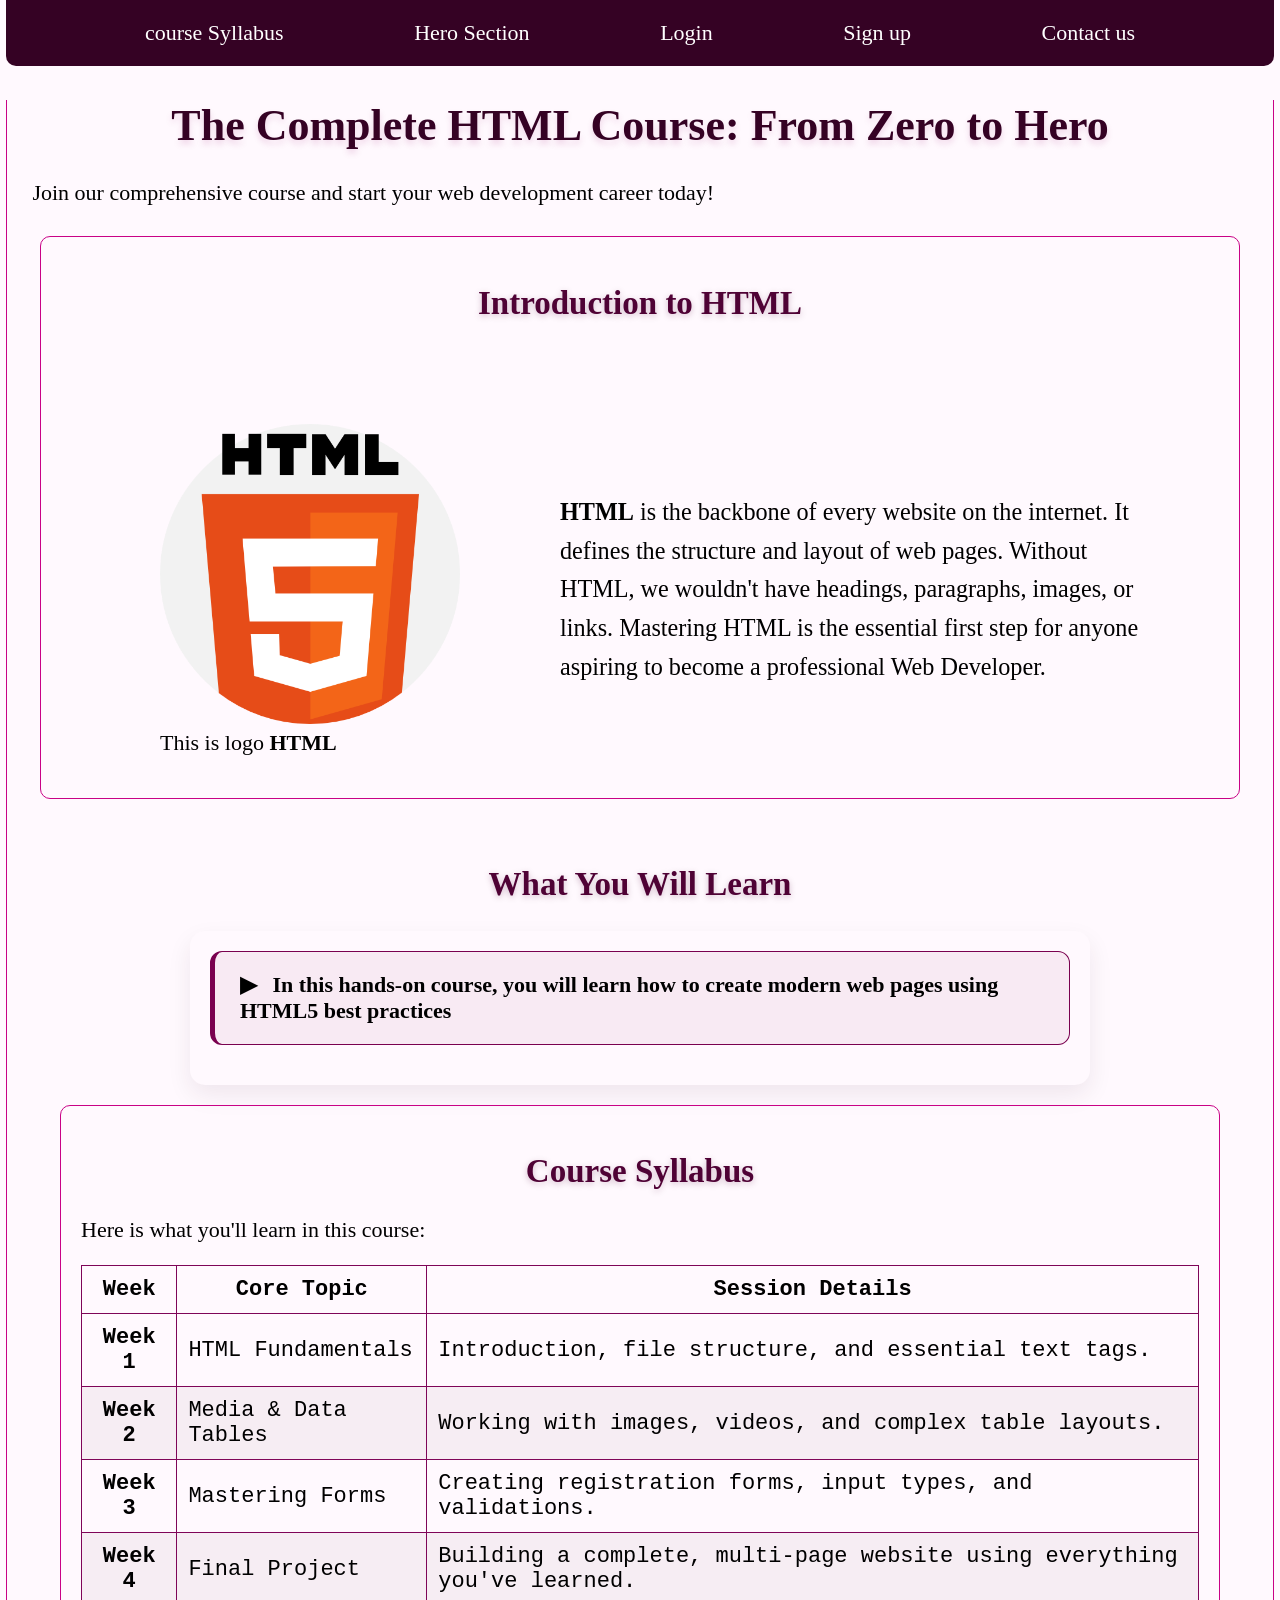
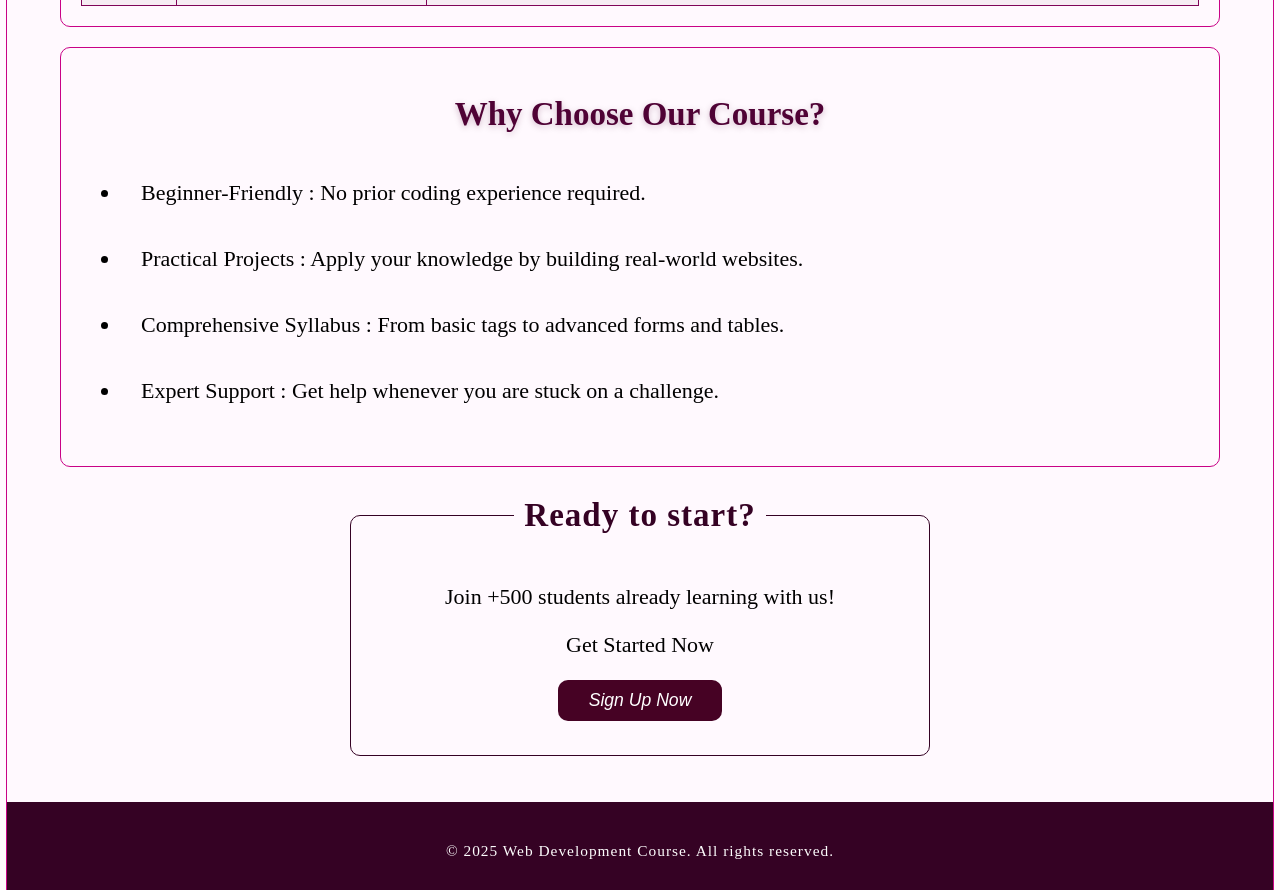
<file: index.html>
<!DOCTYPE html>
<html lang="en">
    <head>
        <meta charset="UTF-8">
        <meta name="author" content="fatima">
        <meta name="viewport" content="width=device-width, initial-scale=1.0">
        <meta name="description" content="Start your web development journey with our 
        comprehensive HTML course. Learn how to build structured websites,
         master professional forms, and organize data with complex tables from scratch.">
         <link rel="stylesheet" href="page.css" type="text/css">
         <title>Build Your Future with HTML</title>
         <link rel="icon" href="html-5.png" type="image/x-icon">
    </head>
    <body>
        <header>
                   <h1>The Complete HTML Course: From Zero to Hero</h1>
            <p class="subtitle">Join our comprehensive course and start your web development career today!</p>
            <nav>
                <ul>
                    <li><a class ="linknav" href="#courseSyllabus">course Syllabus</a></li>
                    <li><a class="linknav" href="#HeroSection">Hero Section</a></li>
                    <li><a class="linknav" href="login.html">Login</a></li>
                    <li><a class="linknav" href="sign.html">Sign up</a></li>
                    <li><a class="linknav" href="contact.html">Contact us</a></li>
                </ul>
            </nav>
          <div class="border">
            <h2>Introduction to HTML</h2>
              
            <div class="html-intro">

  <figure>
    <img class="html-logo"
         src="HTML.png"
         alt="HTML5 Logo"
         width="412"
         height="412"
         loading="lazy">

    <figcaption> This is logo 
      <abbr title="HyperText Markup Language">
        <b>HTML</b>
      </abbr>
    </figcaption>
  </figure>

  <div class="html-text">
    <p>
      <abbr title="HyperText Markup Language"><b>HTML</b></abbr>
      is the backbone of every website on the internet.
      It defines the structure and layout of web pages.
      Without HTML, we wouldn't have headings, paragraphs,
      images, or links. Mastering HTML is the essential
      first step for anyone aspiring to become a professional Web Developer.
    </p>
  </div>

</div>
        </header>
           </div>
        <main>
            <article>
                <h2>What You Will Learn</h2>
                <aside>
                 <details>
                    
                    <summary class="summary">
                        In this hands-on course, 
                     you will learn how to create modern web
                     pages using <abbr title="HyperText Markup Language"> <b>  
                      HTML5</b></abbr> best practices</summary>
                      <ul class="list-learning">
                        <li> <b> <strong>Semantic Tags</strong></b>: Understand the structure of a
                             web page using header, main, section, and article tags
                              for better <abbr title="Search Engine Optimization"> <b>  
                             SEO</b></abbr>  .
                        </li>
                        
                         <li> <b> <strong>Advanced Tables</strong></b>: Learn how to present
                             complex data clearly using row spanning and column spanning techniques.
                        </li>
                       
                         <li> <b> <strong>Professional Forms</strong></b>:Master user interaction
                             by creating login, sign-up, and contact forms with full validation.
                        </li>
                        
                         <li> <b> <strong>Media & Links</strong></b>:Integrate images
                             and videos while managing internal and external links effectively.
                        </li>
                        
                       </ul>
                     
                 </details>
                </aside>
               
            </article>
            <article  class="article border" id="courseSyllabus">
                <h2>Course Syllabus</h2>
                <p>Here is what you'll learn in this course:</p>
                <div class="table">
               <table>
                <thead>
                    <tr>
                        <th scope="col">Week</th>
                        <th scope="col">Core Topic</th>
                        <th scope="col">Session Details</th>
                    </tr>
                </thead>
                <tbody>
                    <tr>
                        <th scope="row">Week 1</th>
                        <td>HTML Fundamentals</td>
                        <td>Introduction, file structure, and essential text tags.</td>
                    </tr>
                     <tr>
                        <th scope="row">Week 2</th>
                        <td>Media & Data Tables</td>
                        <td>Working with images, videos, and complex table layouts.</td>
                    </tr>
                     <tr>
                        <th scope="row">Week 3</th>
                        <td>Mastering Forms</td>
                        <td>Creating registration forms, input types, and validations.</td>
                     </tr>
                     <tr>
                        <th scope="row">Week 4</th>
                        <td>Final Project</td>
                        <td>Building a complete, multi-page website using everything you've learned.</td>
                     </tr>
                </tbody>
               </table>
               </div>
            </article>
            
            <article  class=" article border" id="HeroSection">
                 <h2>Why Choose Our Course?</h2>
                 <ul>
                     <li class="list-ourcoursese">Beginner-Friendly : No prior coding experience required.</li>
                    <li class="list-ourcoursese">Practical 
                     Projects : Apply your knowledge by building real-world websites.
                    </li>
                    <li class="list-ourcoursese">Comprehensive Syllabus : From basic tags
                         to advanced forms and tables.
                    </li>
                    <li class="list-ourcoursese">
                        Expert Support : Get help whenever you are stuck on a challenge.
                    </li>
                 </ul>
                </article>
            
            <fieldset class="fieldset-page">
               <legend><b>Ready to start?</b></legend>
            <p>Join +500 students already learning with us!</p>

            <p>Get Started Now</p>
            <button class="signup" onclick ="location.href='sign.html'">Sign Up Now</button>
            </fieldset>
        </main>
        <br>
        
        <footer>
            <p>&copy; 2025 Web Development Course. All rights reserved.</p>
        </footer>
    </body>
</html>
</file>
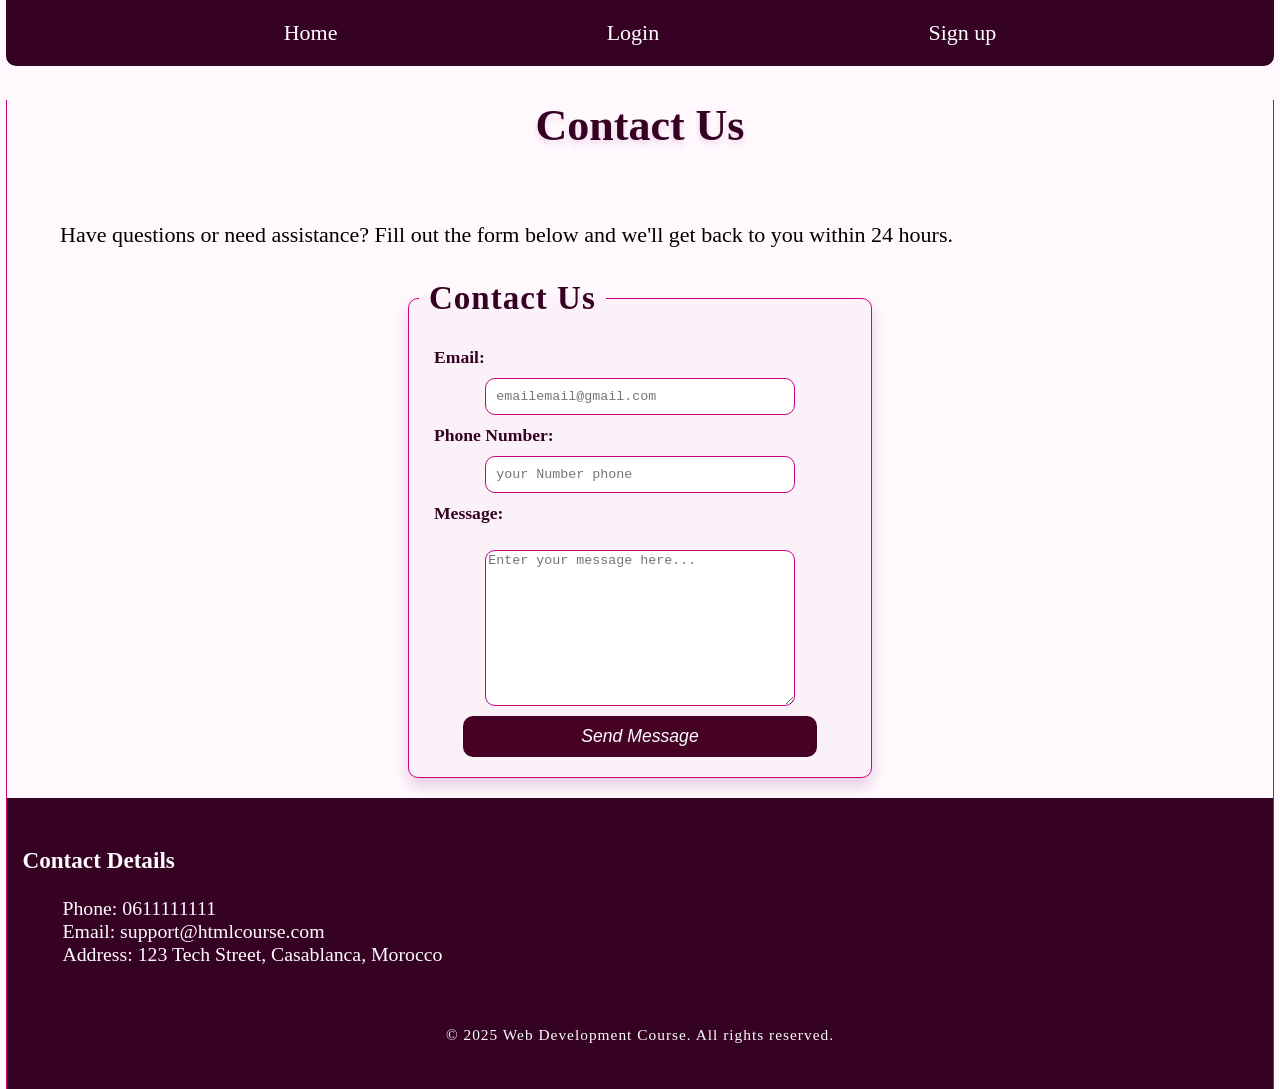
<file: contact.html>
<!DOCTYPE html>
<html lang="en">
    <head>
        <meta charset="UTF-8">
        <meta name="author" content="fatima">
        <meta name="viewport" content="width=device-width, initial-scale=1.0">
        <meta name="description" content="If you need assistance with the course or have technical issues, please 
        fill out the form below, and our team will get back to you within 24 hours.">
         <link rel="stylesheet" href="page.css" type="text/css">
         <title>Have Questions? We’re Here to Help</title>
         <link rel="icon" href="html-5.png" type="image/x-icon">
    </head>
    <body>
        <header>
            <h1>Contact Us</h1>
            <nav>
               <ul>
                    <li><a class="linknav" href="index.html">Home</a></li>
                    <li><a class="linknav" href="login.html">Login</a></li>
                    <li><a class="linknav" href="sign.html">Sign up</a></li>
                   <!-- <li><a class="linknav" href="contact.html">Contact up</a></li>-->
                </ul>
            </nav>
        </header>
        <main>
            <article>
                  
                  
                 <p>Have questions or need assistance? Fill out the form
                     below and we'll get back to you within 24 hours.
                 </p>
                 
                 <fieldset class="fildsetinscr"> 
                    <legend><b>Contact Us</b></legend>
                    <form  action="https://httpbin.org/post" method="post">
                        <label for="email">Email:</label>
                        <input class="input" type="email" name="email" id="email" required placeholder="emailemail@gmail.com">
                       
                       <label for="tel">Phone Number:</label>
                       <input class="input" type="tel" name="tel" id="tel"
                       required placeholder="your Number phone">
                        
                        <label for="message">Message:</label>
                        <br>
                        <textarea class="input" name="message" id="message" rows="10"
                         cols="50" placeholder="Enter your message here..."></textarea>
                        <button  class="button" type="submit">Send Message</button>
                    </form>
                </fieldset>
                
            </article>
        </main>
       <div class="more-info">
        <div class="contact">
                <h3>Contact Details</h3>
                  <ul>
                    <li>Phone: 0611111111</li>
                    <li>Email: support@htmlcourse.com</li>
                    <li>Address: 123 Tech Street, Casablanca, Morocco</li>
                  </ul>
                 </div>
        <footer>
            <p>&copy; 2025 Web Development Course. All rights reserved.</p>
         </footer> </div>
    </body>
</html>
</file>
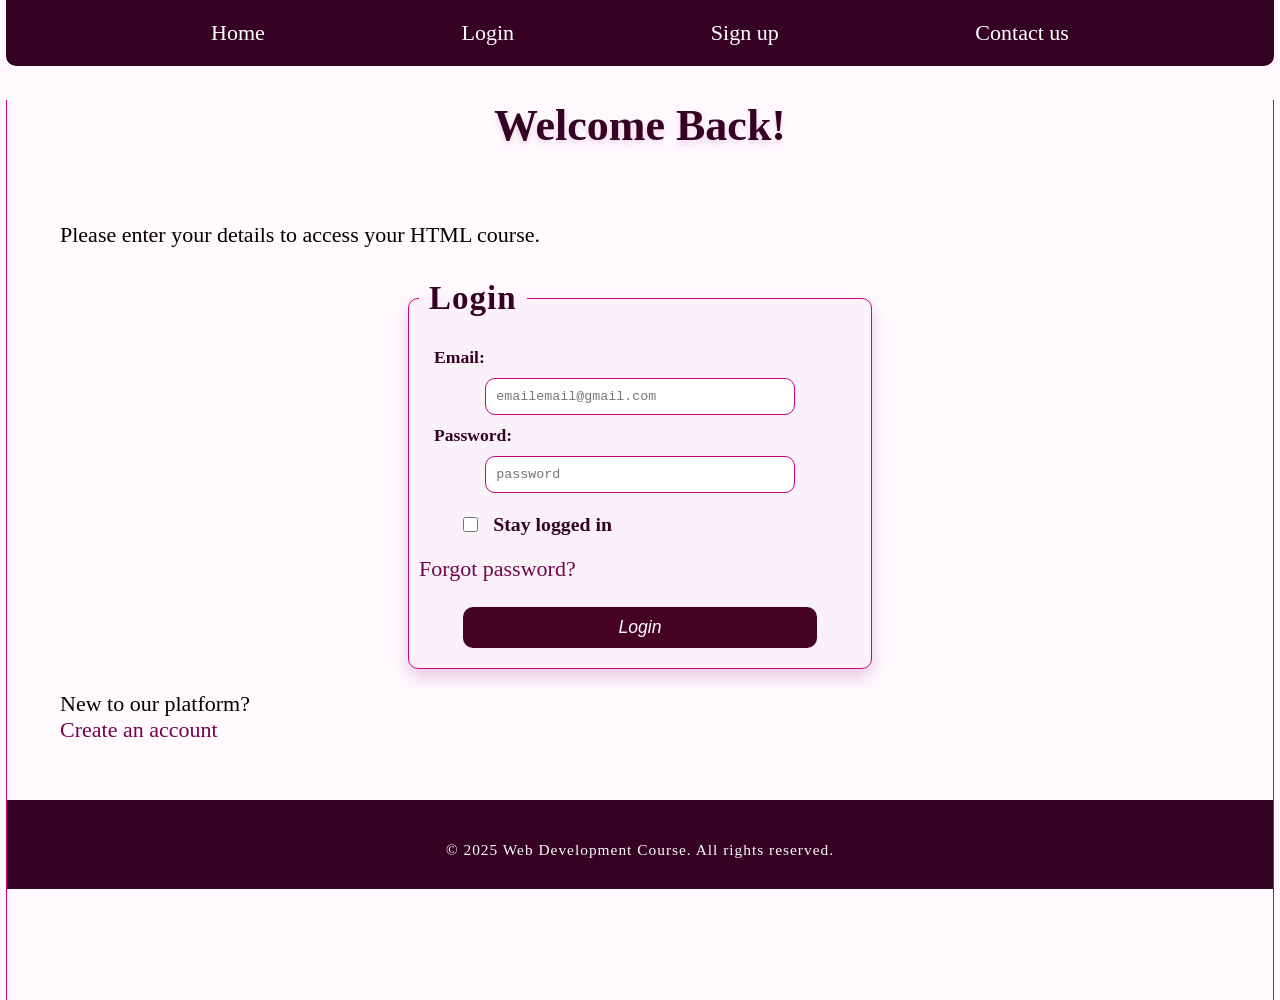
<file: login.html>
<!DOCTYPE html>
<html lang="en">
    <head>
        <meta charset="UTF-8">
        <meta name="viewport" content="width=device-width, initial-scale=1.0">
        <meta name="author" content="fatima">
        <meta name="description" content="Log in to continue your progress and access your saved HTML projects.">
         <link rel="stylesheet" href="page.css" type="text/css">
         <title>Welcome Back, Coder!</title>
         <link rel="icon" href="html-5.png" type="image/x-icon">
    </head>
    <body>
        <header>
           <h1>Welcome Back!</h1>
            <nav>
                <ul>
                    <li><a  class="linknav" href="index.html">Home</a></li>
                   <li><a class="linknav" href="#loginsection">Login</a></li>
                    <li><a class="linknav" href="sign.html">Sign up</a></li>
                    <li><a class="linknav" href="contact.html">Contact us</a></li>
                </ul>
            </nav>
        </header>
        
        <main>
            <article id="loginsection">
                
                <p>Please enter your details to access your HTML course.</p>
                <fieldset class="fildsetinscr"> 
                    <legend><b>Login</b></legend>
                    <form  action="https://httpbin.org/post" method="post">
                        <label for="email">Email:</label>
                        <input class="input" type="email" name="email" id="email" required placeholder="emailemail@gmail.com">
                        <label for="password">Password:</label>
                        <input class="input" type="password" name="password" id="password" required placeholder="password">
                      
                       <div class="checkbox">
                        <input class="input"  type="checkbox" name="remember" id="remember" value="remember">
                       <label for="remember">Stay logged in</label>
                       </div>
                      
                       <a  class="link" href="#">Forgot password?</a>
                        
                        <button  class="button" type="submit">Login</button>
                    </form>
                </fieldset>
                 <p>New to our platform? <a href="sign.html" class="link">Create an account</a></p>
            </article>
        </main>
    
        <footer>
            <p>&copy; 2025 Web Development Course. All rights reserved.</p>
        </footer>
    </body>
</html>
</file>
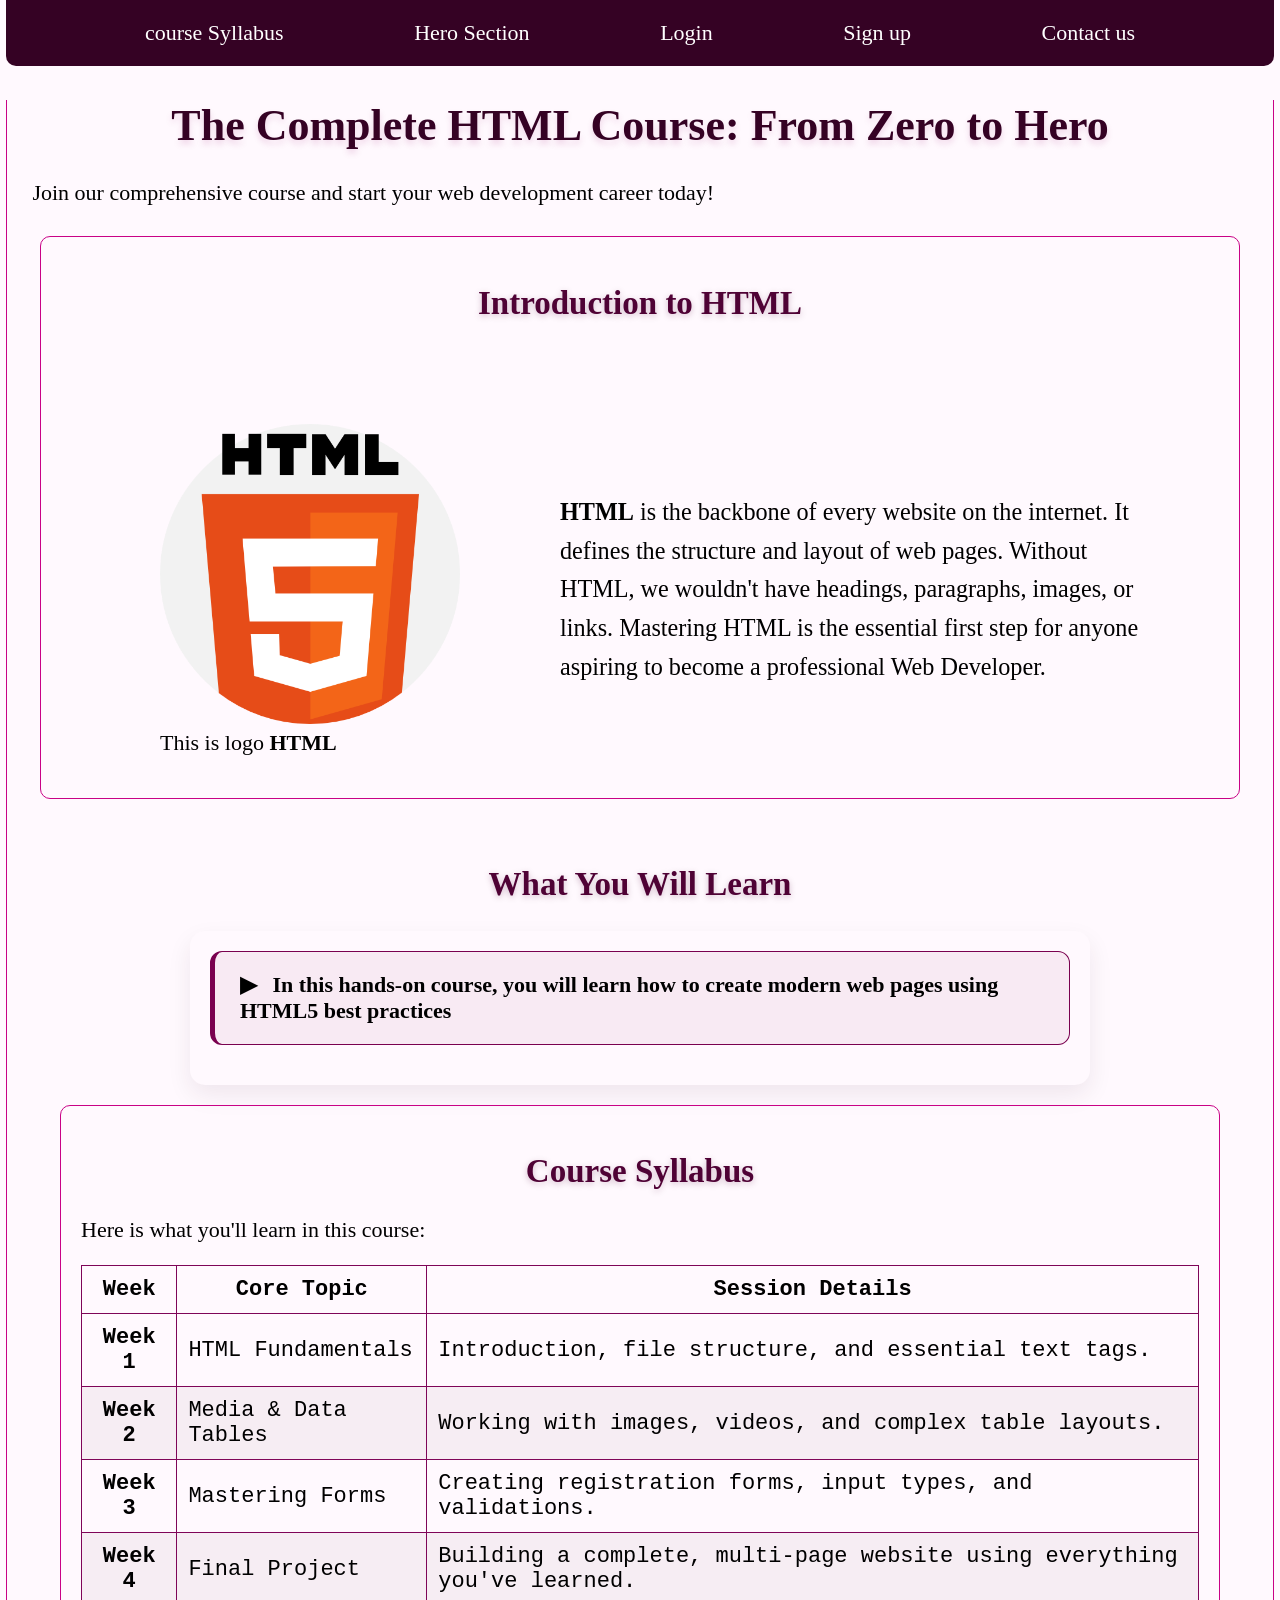
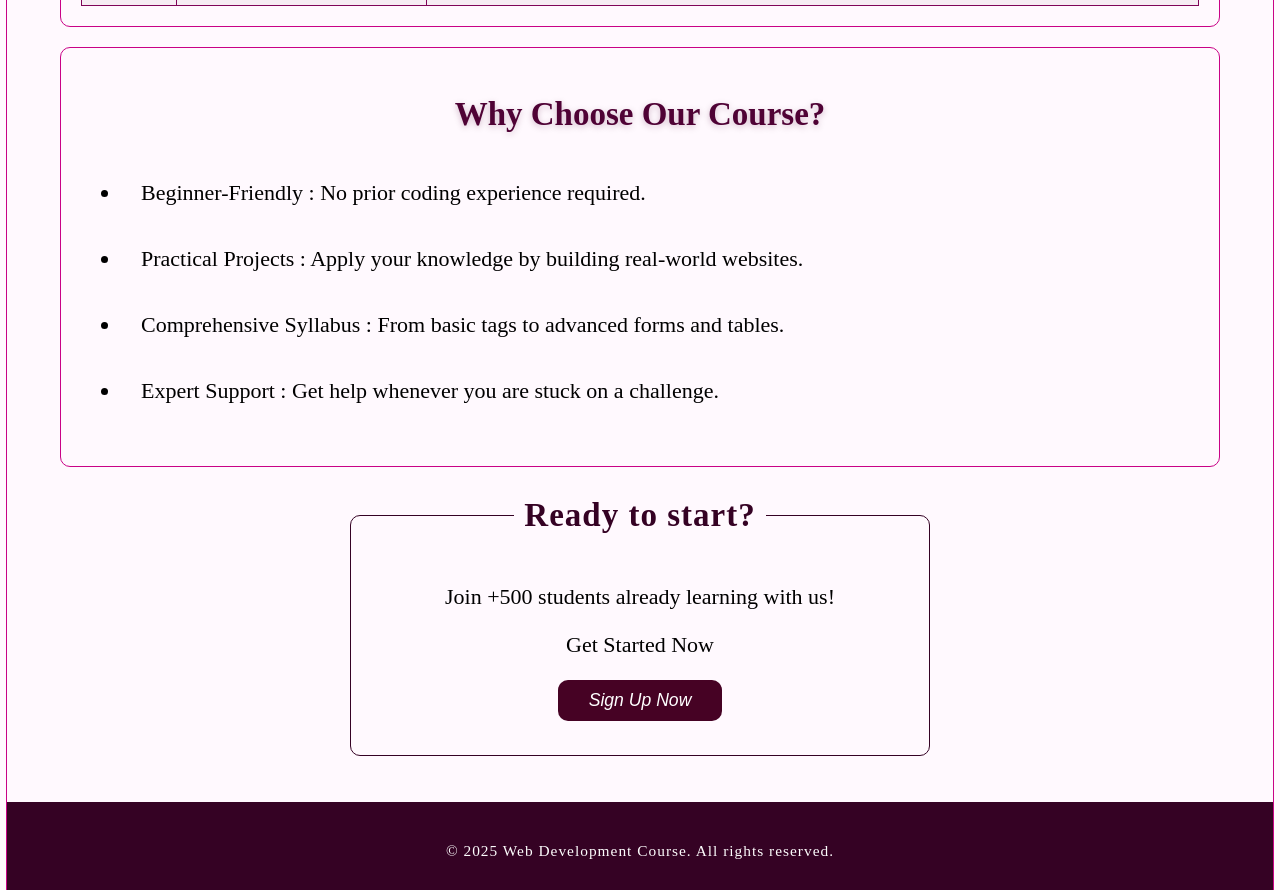
<file: page.html>
<!DOCTYPE html>
<html lang="en">
    <head>
        <meta charset="UTF-8">
        <meta name="author" content="fatima">
        <meta name="viewport" content="width=device-width, initial-scale=1.0">
        <meta name="description" content="Start your web development journey with our 
        comprehensive HTML course. Learn how to build structured websites,
         master professional forms, and organize data with complex tables from scratch.">
         <link rel="stylesheet" href="page.css" type="text/css">
         <title>Build Your Future with HTML</title>
         <link rel="icon" href="html-5.png" type="image/x-icon">
    </head>
    <body>
        <header>
                   <h1>The Complete HTML Course: From Zero to Hero</h1>
            <p class="subtitle">Join our comprehensive course and start your web development career today!</p>
            <nav>
                <ul>
                    <li><a class ="linknav" href="#courseSyllabus">course Syllabus</a></li>
                    <li><a class="linknav" href="#HeroSection">Hero Section</a></li>
                    <li><a class="linknav" href="login.html">Login</a></li>
                    <li><a class="linknav" href="sign.html">Sign up</a></li>
                    <li><a class="linknav" href="contact.html">Contact us</a></li>
                </ul>
            </nav>
          <div class="border">
            <h2>Introduction to HTML</h2>
              
            <div class="html-intro">

  <figure>
    <img class="html-logo"
         src="HTML.png"
         alt="HTML5 Logo"
         width="412"
         height="412"
         loading="lazy">

    <figcaption> This is logo 
      <abbr title="HyperText Markup Language">
        <b>HTML</b>
      </abbr>
    </figcaption>
  </figure>

  <div class="html-text">
    <p>
      <abbr title="HyperText Markup Language"><b>HTML</b></abbr>
      is the backbone of every website on the internet.
      It defines the structure and layout of web pages.
      Without HTML, we wouldn't have headings, paragraphs,
      images, or links. Mastering HTML is the essential
      first step for anyone aspiring to become a professional Web Developer.
    </p>
  </div>

</div>
        </header>
           </div>
        <main>
            <article>
                <h2>What You Will Learn</h2>
                <aside>
                 <details>
                    
                    <summary class="summary">
                        In this hands-on course, 
                     you will learn how to create modern web
                     pages using <abbr title="HyperText Markup Language"> <b>  
                      HTML5</b></abbr> best practices</summary>
                      <ul class="list-learning">
                        <li> <b> <strong>Semantic Tags</strong></b>: Understand the structure of a
                             web page using header, main, section, and article tags
                              for better <abbr title="Search Engine Optimization"> <b>  
                             SEO</b></abbr>  .
                        </li>
                        
                         <li> <b> <strong>Advanced Tables</strong></b>: Learn how to present
                             complex data clearly using row spanning and column spanning techniques.
                        </li>
                       
                         <li> <b> <strong>Professional Forms</strong></b>:Master user interaction
                             by creating login, sign-up, and contact forms with full validation.
                        </li>
                        
                         <li> <b> <strong>Media & Links</strong></b>:Integrate images
                             and videos while managing internal and external links effectively.
                        </li>
                        
                       </ul>
                     
                 </details>
                </aside>
               
            </article>
            <article  class="article border" id="courseSyllabus">
                <h2>Course Syllabus</h2>
                <p>Here is what you'll learn in this course:</p>
               <table>
                <thead>
                    <tr>
                        <th scope="col">Week</th>
                        <th scope="col">Core Topic</th>
                        <th scope="col">Session Details</th>
                    </tr>
                </thead>
                <tbody>
                    <tr>
                        <th scope="row">Week 1</th>
                        <td>HTML Fundamentals</td>
                        <td>Introduction, file structure, and essential text tags.</td>
                    </tr>
                     <tr>
                        <th scope="row">Week 2</th>
                        <td>Media & Data Tables</td>
                        <td>Working with images, videos, and complex table layouts.</td>
                    </tr>
                     <tr>
                        <th scope="row">Week 3</th>
                        <td>Mastering Forms</td>
                        <td>Creating registration forms, input types, and validations.</td>
                     </tr>
                     <tr>
                        <th scope="row">Week 4</th>
                        <td>Final Project</td>
                        <td>Building a complete, multi-page website using everything you've learned.</td>
                     </tr>
                </tbody>
               </table>
            </article>
            
            <article  class=" article border" id="HeroSection">
                 <h2>Why Choose Our Course?</h2>
                 <ul>
                     <li class="list-ourcoursese">Beginner-Friendly : No prior coding experience required.</li>
                    <li class="list-ourcoursese">Practical 
                     Projects : Apply your knowledge by building real-world websites.
                    </li>
                    <li class="list-ourcoursese">Comprehensive Syllabus : From basic tags
                         to advanced forms and tables.
                    </li>
                    <li class="list-ourcoursese">
                        Expert Support : Get help whenever you are stuck on a challenge.
                    </li>
                 </ul>
                </article>
            
            <fieldset class="fieldset-page">
               <legend><b>Ready to start?</b></legend>
            <p>Join +500 students already learning with us!</p>

            <p>Get Started Now</p>
            <button class="signup" onclick ="location.href='sign.html'">Sign Up Now</button>
            </fieldset>
        </main>
        <br>
        
        <footer>
            <p>&copy; 2025 Web Development Course. All rights reserved.</p>
        </footer>
    </body>
</html>
</file>
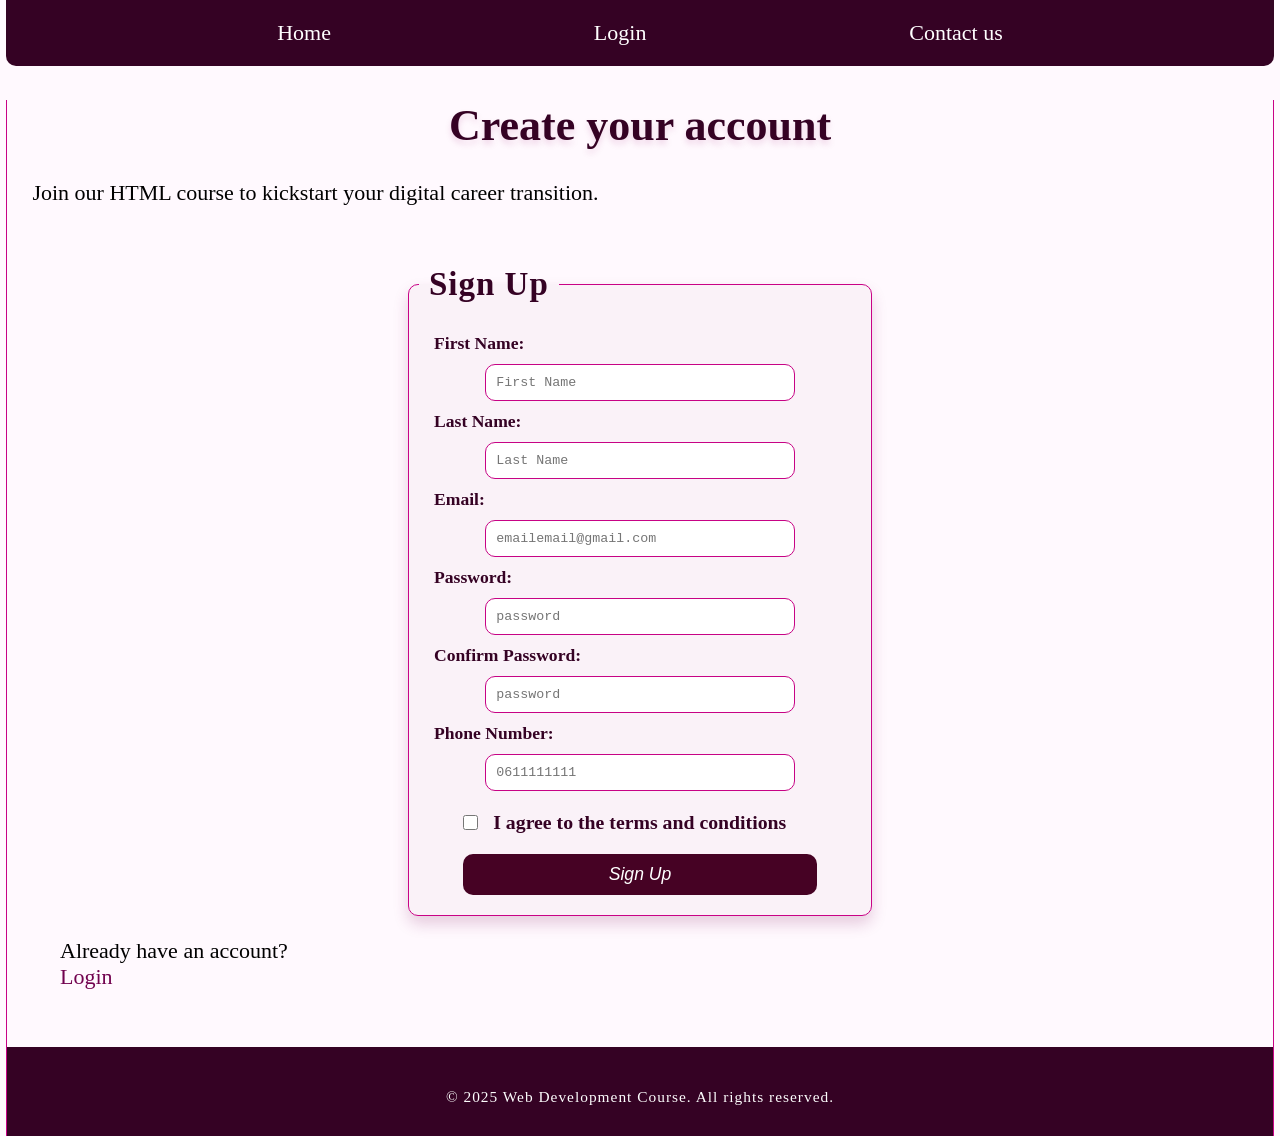
<file: sign.html>
<!DOCTYPE html>
<html lang="en">
    <head>
        <meta charset="UTF-8">
        <meta name="author" content="fatima">
        <meta name="viewport" content="width=device-width, initial-scale=1.0">
        <meta name="description" content="Create your account
         today to access all our HTML lessons, quizzes, and project resources.">
         <link rel="stylesheet" href="page.css" type="text/css">
         <title>Join the Future of Web Development</title>
         <link rel="icon" href="html-5.png" type="image/x-icon">
    </head>
    <body>
        <header>
           <h1>Create your account</h1>
                <p class="subtitle">Join our HTML course to kickstart your digital career transition.</p>
           
                <nav>
                <ul>
                    <li><a  class="linknav" href="index.html">Home</a></li>
                    <li><a class="linknav" href="login.html">Login</a></li>
                    <!--<li><a class="linknav" href="sign.html">Sign up</a></li> -->
                    <li><a class="linknav" href="contact.html">Contact us</a></li>
                </ul>

            </nav>
        </header>
        
        <main>
             <article id="loginsection">
               
               
                <fieldset class="fildsetinscr"> 
                    <legend><b>Sign Up </b></legend>
                    <form  action="https://httpbin.org/post" method="post">
                        <label for="FirstName">First Name:</label>
                        <input class="input" type="text" name="FirstName" id="FirstName" required placeholder="First Name">
                        
                        <label for="LastName">Last Name:</label>
                        <input class="input" type="text" name="LastName" id="LastName"  required placeholder="Last Name">
                        
                        <label for="email">Email:</label>
                        <input class="input"    type="email" name="email" id="email"  placeholder="emailemail@gmail.com">
                       
                        <label for="password">Password:</label>
                        <input class="input" type="password" name="password" id="password" required placeholder="password">
                       
                        <label for="confirm_pass">Confirm Password:</label>
                        <input class="input"  type="password" id="confirm_pass" name="confirm_password" required  placeholder="password">
                     
                       <label for="tel">Phone Number:</label>
                       <input class="input" type="tel" name="tel" id="tel" required placeholder="0611111111">
                      
                       <div class="checkbox">
                       <input type="checkbox" id="terms" name="accept_terms" required>
                       <label for="terms">I agree to the terms and conditions</label>
                       </div>
                       
                        <button class="button" type="submit">Sign Up</button>
                    </form>
                </fieldset>
                 <p>Already have an account?  <a class="link" href="login.html">Login</a></p>
            </article>
        </main>
        
        <footer>
            <p>&copy; 2025 Web Development Course. All rights reserved.</p>
        </footer>
        
    </body>
</html>
</file>
<file: page.css>
* {
    box-sizing: border-box; /* */
}

html {
    font-size: 22px;
}

body {
    min-height: 100vh;
    max-width: 99%;
    margin: auto;
    padding:0;
    border-left: 1px solid #c90286;
    border-right: 1px solid #c90286;
    background-color: #fff9fe; 
}
main {
    max-width: 1200px;
    margin: 0 auto;
    padding: 20px;
}
/*  Typography - العناوين والخطوط */
h1 {
    margin-top: 100px; 
    color: #350224;
    text-shadow:  0 4px 6px rgba(148, 3, 100, 0.15);
    text-align: center;
}
h2 {
    color: #4f0235;
     text-shadow: 0 2px 6px rgba(79, 2, 53, 0.25);
    text-align: center;
}
hr {
    border: 0.1px solid #c90286;
    max-width:99%;
}
.border , .articleborder{
    border: 1px solid #c90286;
    border-radius: 10px;
    padding: 20px;
    margin: 20px auto;
    max-width: 1200px;
}

.subtitle {
    margin-left: 25px;
    margin-bottom: 30px;
}
abbr[title]:nth-child(1){
    text-decoration: none;
    border-bottom:none;
}

/*  Images*/
.html-logo{
    width:300px;
    height:auto;
}

/*  Navigation  */
nav {
    position: fixed;
    top: 0;
    left: 0;
    right: 0;
    max-width: 99%;
    margin: 0 auto;
    z-index: 1000; 
}

nav > ul {
    display: flex;
    justify-content: space-evenly;
    background-color: #350224;
    color: white;
    padding: 20px 10px;
    margin: 0;
    border-radius: 0 0 10px 10px; 
    gap: 2px;
    list-style-type: none; 
}

/*  Links & Interactiv*/
li {
    list-style-type: none;
}

li .linknav {
    text-decoration: none; /* */
    color: white;
    transition: 0.3s; 
}

.linknav:visited {
    color: rgb(234, 220, 236);
}

.linknav:hover, .linknav:focus {
    color: rgba(249, 0, 179, 0.781);
    border: 0.01px solid rgb(202, 0, 158);
    border-radius: 10px;
    padding: 3px;
}
.link{
    color: #72034f;
     text-decoration: none;
     display: flex;
     padding-bottom: 15px;
}
.link:hover{
    color: #72034f;
     text-decoration: underline;
}
/*flexbox caption HTML*/
.html-intro{
    display: flex;
    justify-content: center;
   align-items: center;
    gap:60px;
    margin: 80px auto;
  max-width: 1200px;
  margin-bottom:0;

}

.html-text{
  max-width: 600px;
  line-height: 1.6;
  font-size: 1.1rem;
}
/*summary*/
details{
    max-width: 900px;
  margin: 20px auto;
 background-color: #fff9fe; 
  padding: 20px;
  border-radius: 15px;
  box-shadow: 0 10px 25px rgba(53, 2, 36, 0.08);
}
.summary{
    background-color: #f8eaf3;
    padding: 20px 25px;
    border:1px solid #7a014f;
     border-left: 5px solid #7a014f;
  padding: 20px 25px;
  border-radius: 12px;
  font-weight: bold;
    margin-bottom:20px;
    cursor: pointer;
     list-style: none;
}


/*summary list*/
.list-learning li{
  margin-bottom: 12px;
  line-height: 1.6;
  font-family: Arial, Helvetica, sans-serif;
  font-weight: 300;
}

summary::-webkit-details-marker {
  display: none;
}
summary::before {
  content: "▶";
  margin-right: 10px;
  transition: 0.3s;
  display: inline-block;
}
details[open] summary::before {
  transform: rotate(90deg);
}
summary:hover{
    background-color:#f3d9e8;
}
ul strong{
    color: #56053c;
  font-weight: 600;
}

.list-ourcoursese{
    padding: 20px;
    letter-spacing: normal;
    list-style: disc;
}
/*  Tables  */
th, td, caption {
    border: 1px solid #7f0558;
    font-family: 'Courier New', Courier, monospace;
    padding: 0.5rem;

}
tbody tr:nth-child(even){
    background-color:#f6edf3 ;
}
tbody tr:hover{
    background-color: #f5c7e197;
    cursor:default;
}
table {
    border-collapse: collapse; 
    width: 100%;
    margin-top: 20px;
}
/* Formes */
.fieldset-page{
    border: 1px solid #350224;
    border-radius: 10px;
    text-align: center;
    width: 50%;
   margin:auto;
}
legend{
    
    color: #350224;
    padding:6px 15px;
   margin-bottom: 10px;
   font-size: 1.5rem;
   font-weight: 700;
   font-family: 'Times New Roman', Times, serif;
   letter-spacing: 1px;
   padding:10px ; 
    border-radius: 10px;
}
.borderfildset, .fildsetinscr{
    border:1px solid #c90286;
    border-radius: 10px;
    background-color:#a5829a0f;
     box-shadow: 0 8px 15px rgba(132, 27, 97, 0.2);
     padding: 10px;
     margin: 10px auto;
     max-width: 1200px;
    width:40%;
    margin:auto;
    
}

.button{
    width:80%;
    padding:10px 20px;
    display: block;
    margin:10px  auto;
    
}
.button:hover ,.signup:hover{
    background-color:  #6c0652ee;
   color:white;
   box-shadow: 0 5px 15px rgba(127, 1, 75, 0.486);
  cursor:pointer;
  transition: 0.3s;
}
.signup ,.button{background-color: #460224;
    color: white;
    border: none;
     font-size: 0.8rem;
     font-style: oblique;
border-radius:10px;
}
.signup {
    width:30%; 
    padding:10px 20px;
     margin-bottom: 20px;
}
input{
    width: 70%;
    padding: 10px;
    margin: 10px auto;
     font-family: 'Courier New', Courier, monospace;
    display: block;
    border: 1px solid #c70385;
    border-radius: 10px;
}
 .input:focus{
     background-color: #fffbfd;
     outline: none;
    border: 0.9px solid #460224;
    box-shadow: 0 0 5px #c70385;
}

.checkbox {
    display: flex;
    align-items: center;
    gap: 15px;           
    margin: 20px auto;
    width: 80%;         
    justify-content: flex-start;
}


.checkbox input[type="checkbox"] {
    display: inline;      
    width: 15px;         
    height: 15px;
    margin: 0;           
    cursor: pointer;
}

.checkbox label {
    margin: 0;            
    cursor: pointer;
    font-size: 0.9rem;
    color: #350224;
}
label{
    display: block;
    margin-left: 15px;
    font-size: 0.8rem;
    font-weight: bold;
    color: #350224;
}
textarea{
    width:70%;
    max-width: 100%;
    display: flex;
    margin:auto;
    border: 1px solid #c70385;
    border-radius: 10px;
}
.contact-details{
    background-color: #460224;
    color:white;
    margin-bottom: 0;
}
/*footer*/
.more-info,footer{
    text-align:center;
    background-color: #350224;
    color:white;
    padding: 15px;
    border-top: 10px solid  #350224;
    
}
.contact{
    text-align: start;
    font-size: 0.9rem;
    color:#fffbfe;
}
footer p {
    font-size: 0.7rem;
    letter-spacing: 1px;
    opacity: 0.99; 
}
/* Responsive Design */
@media(max-width: 660px){
    nav > ul {
        font-size: 0.6rem !important;
        gap: 10px;
    }
    header{
        font-size: calc(100% - 0.1rem);
    }
    .html-intro{
        flex-direction: column;
        gap: 20px;
        margin: 40px auto;
    }
    body,.html-text{
        font-size: 0.7rem;
    }
   body{
    min-width: 360px;
    margin:auto;
   }
    .html-logo{
        width:90%;
    }
    .fieldset-page{
        width: 90%;
    }
    .borderfildset, .fildsetinscr{
        width: 70%;
    }
    .signup{
        width: 50%;
    }
    .table{
    width: 50%;
    font-size: 0.6rem;   
    margin:0 
    }
}
</file>
